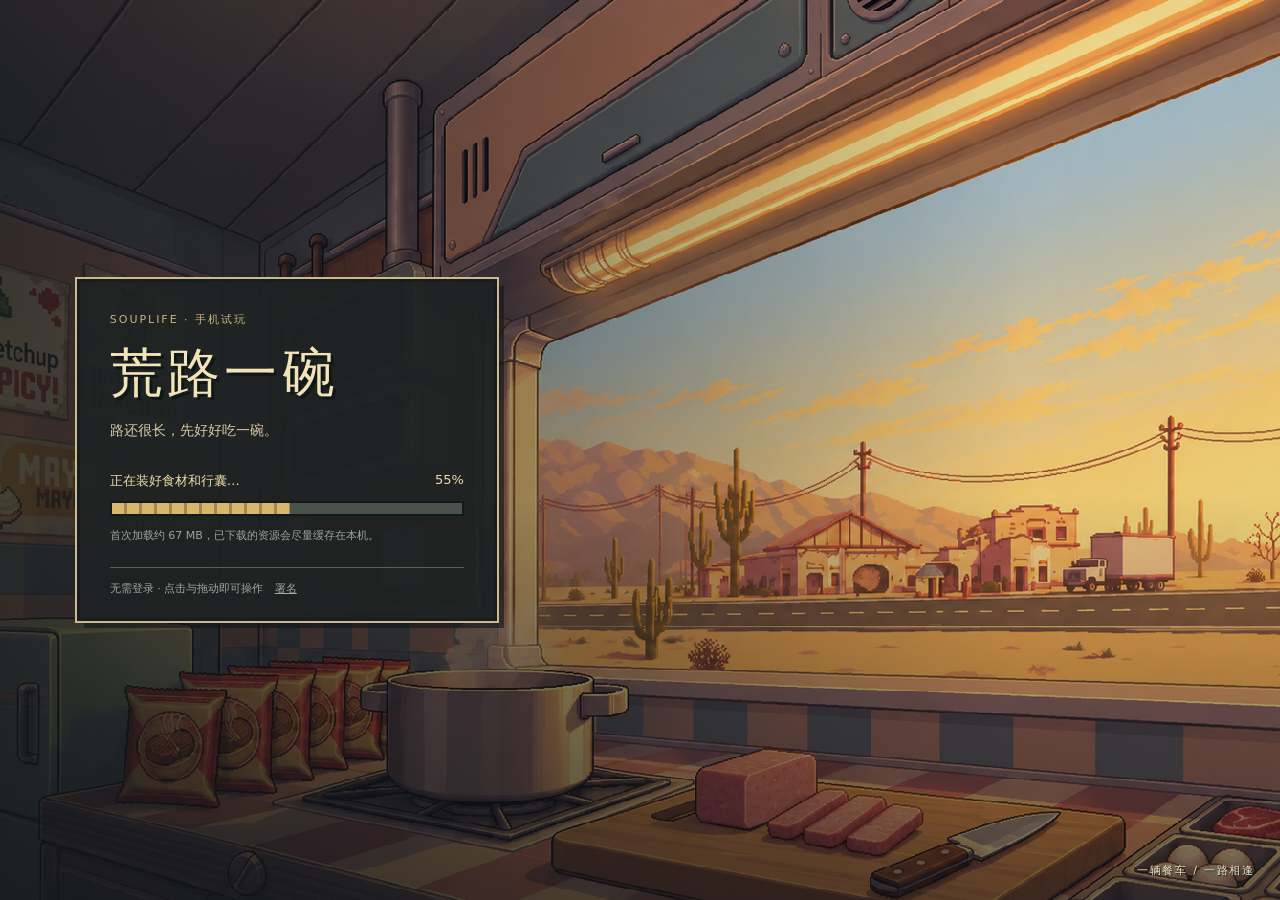
<file: index.html>
<!doctype html>
<html lang="zh-CN">
<head>
  <meta charset="utf-8">
  <meta name="viewport" content="width=device-width, initial-scale=1, maximum-scale=1, user-scalable=no, viewport-fit=cover">
  <meta name="theme-color" content="#252727">
  <meta name="apple-mobile-web-app-capable" content="yes">
  <meta name="apple-mobile-web-app-status-bar-style" content="black-translucent">
  <meta name="description" content="荒路一碗：在灾后公路经营一辆泡面餐车。手机横屏触控，打开网页就能试玩，无需登录。">
  <title>荒路一碗 · 手机试玩</title>
  <link rel="icon" href="data:image/svg+xml,%3Csvg xmlns='http://www.w3.org/2000/svg' viewBox='0 0 32 32'%3E%3Cpath fill='%23f1dba2' d='M3 13h26v6l-5 8H8l-5-8z'/%3E%3Cpath fill='none' stroke='%23bd7545' stroke-width='3' d='M10 3v6m6-6v6m6-6v6'/%3E%3C/svg%3E">
  <link rel="stylesheet" href="shell.css">
</head>
<body>
  <canvas id="canvas" tabindex="0" aria-label="荒路一碗游戏画面">浏览器需要支持 WebGL 2 才能运行游戏。</canvas>
  <main id="welcome" aria-label="游戏加载界面">
    <div class="scene" aria-hidden="true"></div>
    <section class="ticket">
      <p class="eyebrow">SOUPLIFE · 手机试玩</p>
      <h1>荒路一碗</h1>
      <p class="tagline">路还很长，先好好吃一碗。</p>
      <div class="loading" id="loading">
        <div class="load-caption"><span id="status" role="status">正在准备餐车…</span><span id="percent">0%</span></div>
        <progress id="progress" max="100" value="0" aria-label="游戏加载进度"></progress>
        <p id="download-note">首次加载后，已缓存的资源可重复使用。</p>
      </div>
      <button id="play" class="primary" hidden>开始试玩<span>横屏，带上耳机更有氛围</span></button>
      <p id="error" role="alert" hidden></p>
      <button id="retry" class="primary" hidden>重新加载</button>
      <p class="footnote">无需登录 · 点击与拖动即可操作 <a href="credits/" target="_blank" rel="noopener" style="color:inherit;margin-left:8px">署名</a></p>
    </section>
    <span class="edition">一辆餐车 / 一路相逢</span>
  </main>
  <button id="fullscreen" aria-label="切换全屏" title="全屏" hidden>全屏</button>
  <aside id="rotate" aria-live="polite" hidden><span class="phone" aria-hidden="true"></span><strong>把手机横过来</strong><span>餐车的操作台会更宽敞</span><button id="portrait-continue">继续当前方向</button></aside>
  <script src="loader.js?v=20261017-idle" defer></script>
</body>
</html>
</file>
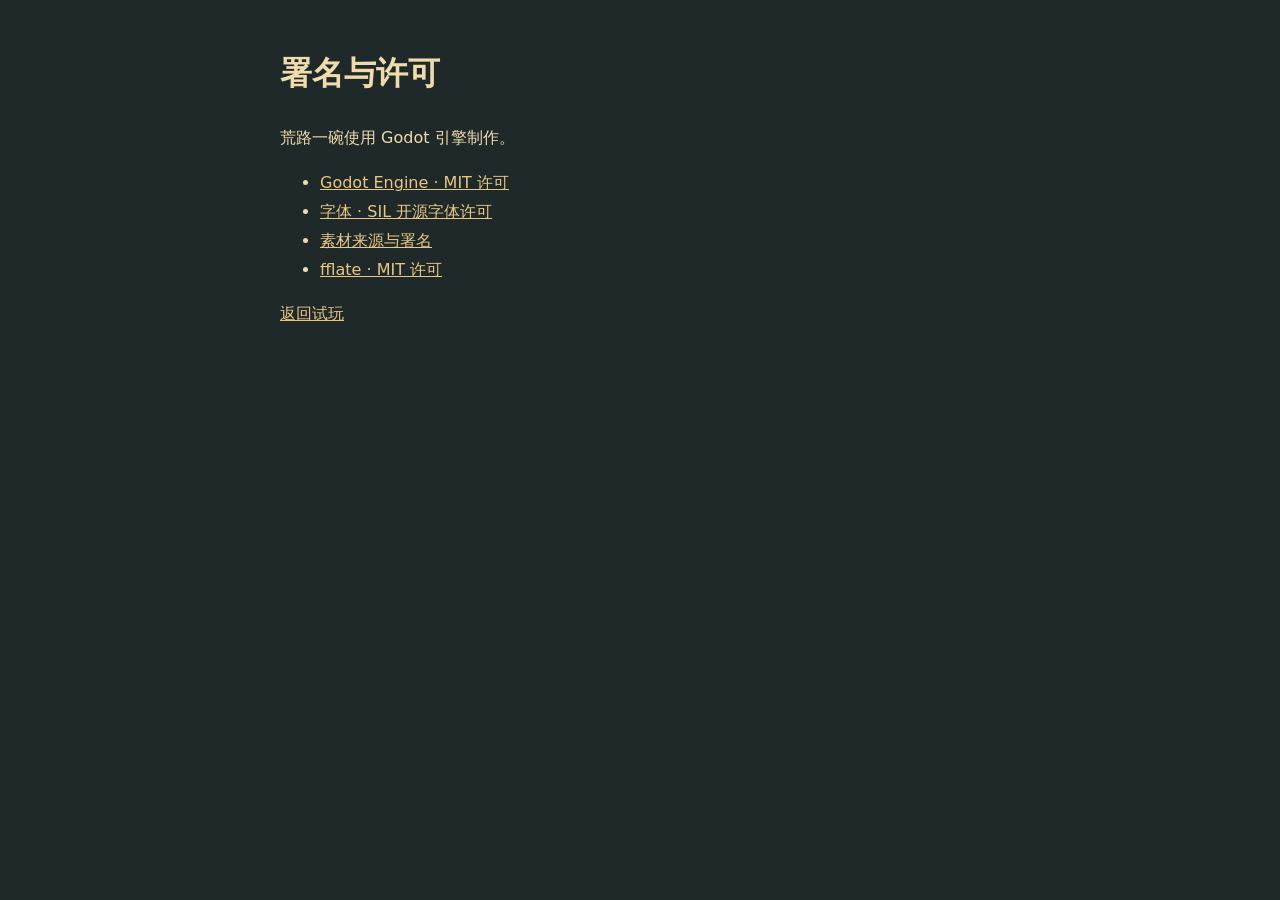
<file: credits/index.html>
<!doctype html><html lang="zh-CN"><meta charset="utf-8"><meta name="viewport" content="width=device-width,initial-scale=1"><title>荒路一碗 · 署名与许可</title><body style="background:#202929;color:#f0dbad;font:16px/1.8 system-ui;padding:24px;max-width:720px;margin:auto"><h1>署名与许可</h1><p>荒路一碗使用 Godot 引擎制作。</p><ul><li><a style="color:#e7c785" href="GODOT_LICENSE.txt">Godot Engine · MIT 许可</a></li><li><a style="color:#e7c785" href="OFL.txt">字体 · SIL 开源字体许可</a></li><li><a style="color:#e7c785" href="ASSET_CREDITS.txt">素材来源与署名</a></li><li><a style="color:#e7c785" href="FFLATE_LICENSE.txt">fflate · MIT 许可</a></li></ul><a style="color:#e7c785" href="../">返回试玩</a></body></html>
</file>
<file: shell.css>
:root{color-scheme:dark;font-family:"Microsoft YaHei","PingFang SC",system-ui,sans-serif;color:#f6e8c8;background:#171d20;font-synthesis:none}*{box-sizing:border-box}html,body{margin:0;width:100%;height:100%;overflow:hidden;overscroll-behavior:none;touch-action:none}button{font:inherit;cursor:pointer;-webkit-tap-highlight-color:transparent}button:focus-visible{outline:3px solid #fff2bc;outline-offset:5px}[hidden]{display:none!important}#canvas{display:block;width:100vw;height:100vh;height:100dvh;outline:none;touch-action:none;background:#171d20}#welcome{position:fixed;inset:0;display:flex;align-items:center;padding:clamp(22px,6vw,80px);isolation:isolate}.scene{position:absolute;inset:0;z-index:-2;background:linear-gradient(90deg,rgba(18,25,29,.78),rgba(18,25,29,.08) 80%),url('cover.png') center center/cover no-repeat;image-rendering:pixelated}.scene:after{content:"";position:absolute;inset:0;background:linear-gradient(0deg,rgba(16,21,24,.6),transparent 45%)}.ticket{width:min(420px,100%);background:rgba(30,34,35,.94);border:3px solid #171d20;box-shadow:0 0 0 2px #ccb98c,7px 7px 0 rgba(18,23,25,.6);padding:30px 30px 22px}.eyebrow{font-size:11px;letter-spacing:.18em;color:#c8b47e;margin:0 0 14px}h1{font-size:clamp(34px,5vw,53px);letter-spacing:.08em;line-height:1.2;margin:0;color:#f3e3b9;text-shadow:3px 3px 0 #101719;font-weight:800}.tagline{font-size:14px;color:#d9c9a4;line-height:1.65;margin:15px 0 29px}.load-caption{display:flex;gap:12px;justify-content:space-between;font-size:13px;color:#f0dbad}#percent{font-variant-numeric:tabular-nums;flex-shrink:0}progress{display:block;appearance:none;width:100%;height:15px;border:2px solid #111a1d;background:#4b514b;margin:11px 0}progress::-webkit-progress-bar{background:#4b514b}progress::-webkit-progress-value{background:repeating-linear-gradient(90deg,#d7b76b 0,#d7b76b 12px,#a18852 12px,#a18852 15px);transition:width .15s}progress::-moz-progress-bar{background:#d7b76b}#download-note{font-size:11px;line-height:1.6;color:#9ea59a;margin:0}.primary{width:100%;border:2px solid #171d20;box-shadow:0 0 0 1px #d8cba3,3px 4px 0 #10181c;background:#e1c992;color:#202b2e;font-size:19px;font-weight:750;padding:14px 15px;min-height:55px}.primary:active{transform:translate(2px,2px);box-shadow:0 0 0 1px #d8cba3,1px 2px 0 #10181c}.primary span{display:block;font-size:11px;font-weight:400;margin-top:4px;color:#60634e}.footnote{font-size:11px;color:#a3aa9f;margin:23px 0 0;border-top:1px solid #566052;padding-top:13px}.edition{position:absolute;bottom:max(22px,env(safe-area-inset-bottom));right:max(25px,env(safe-area-inset-right));font-size:11px;letter-spacing:.16em;color:#ecdfbd;text-shadow:1px 1px #20282b}#error{font-size:13px;line-height:1.65;color:#f5be94;white-space:pre-line}#fullscreen{position:fixed;top:max(8px,env(safe-area-inset-top));right:max(8px,env(safe-area-inset-right));z-index:8;background:#242d2dcc;border:1px solid #b9b190;color:#ebe3cb;font-size:11px;padding:6px 9px;opacity:.7}#fullscreen:active{opacity:1}#rotate{position:fixed;inset:0;z-index:12;background:#202929f5;display:flex;align-items:center;justify-content:center;flex-direction:column;gap:17px;text-align:center;padding:24px}#rotate strong{font-size:21px;color:#f0dbad}#rotate>span:not(.phone){font-size:13px;color:#afbaae}.phone{display:block;width:64px;height:35px;border:3px solid #d1b677;box-shadow:5px 5px 0 #131d20;position:relative;transform:rotate(-12deg);margin-bottom:12px}.phone:after{content:"";position:absolute;right:4px;top:11px;width:3px;height:6px;background:#d1b677}#portrait-continue{background:none;border:0;color:#93a196;font-size:12px;text-decoration:underline;margin-top:16px;padding:15px}@media(max-height:520px) and (orientation:landscape){#welcome{padding:22px 6vw}.ticket{width:360px;padding:19px 24px 15px}.eyebrow{margin-bottom:8px;font-size:10px}h1{font-size:36px}.tagline{margin:10px 0 18px;font-size:12px}.footnote{margin-top:16px;padding-top:10px}.edition{font-size:10px}}@media(orientation:portrait){#welcome{align-items:flex-end;padding:28px 24px 55px}.scene{background-position:63% center}.ticket{width:100%;padding:25px}.edition{bottom:18px;font-size:10px;right:24px}}
</file>
